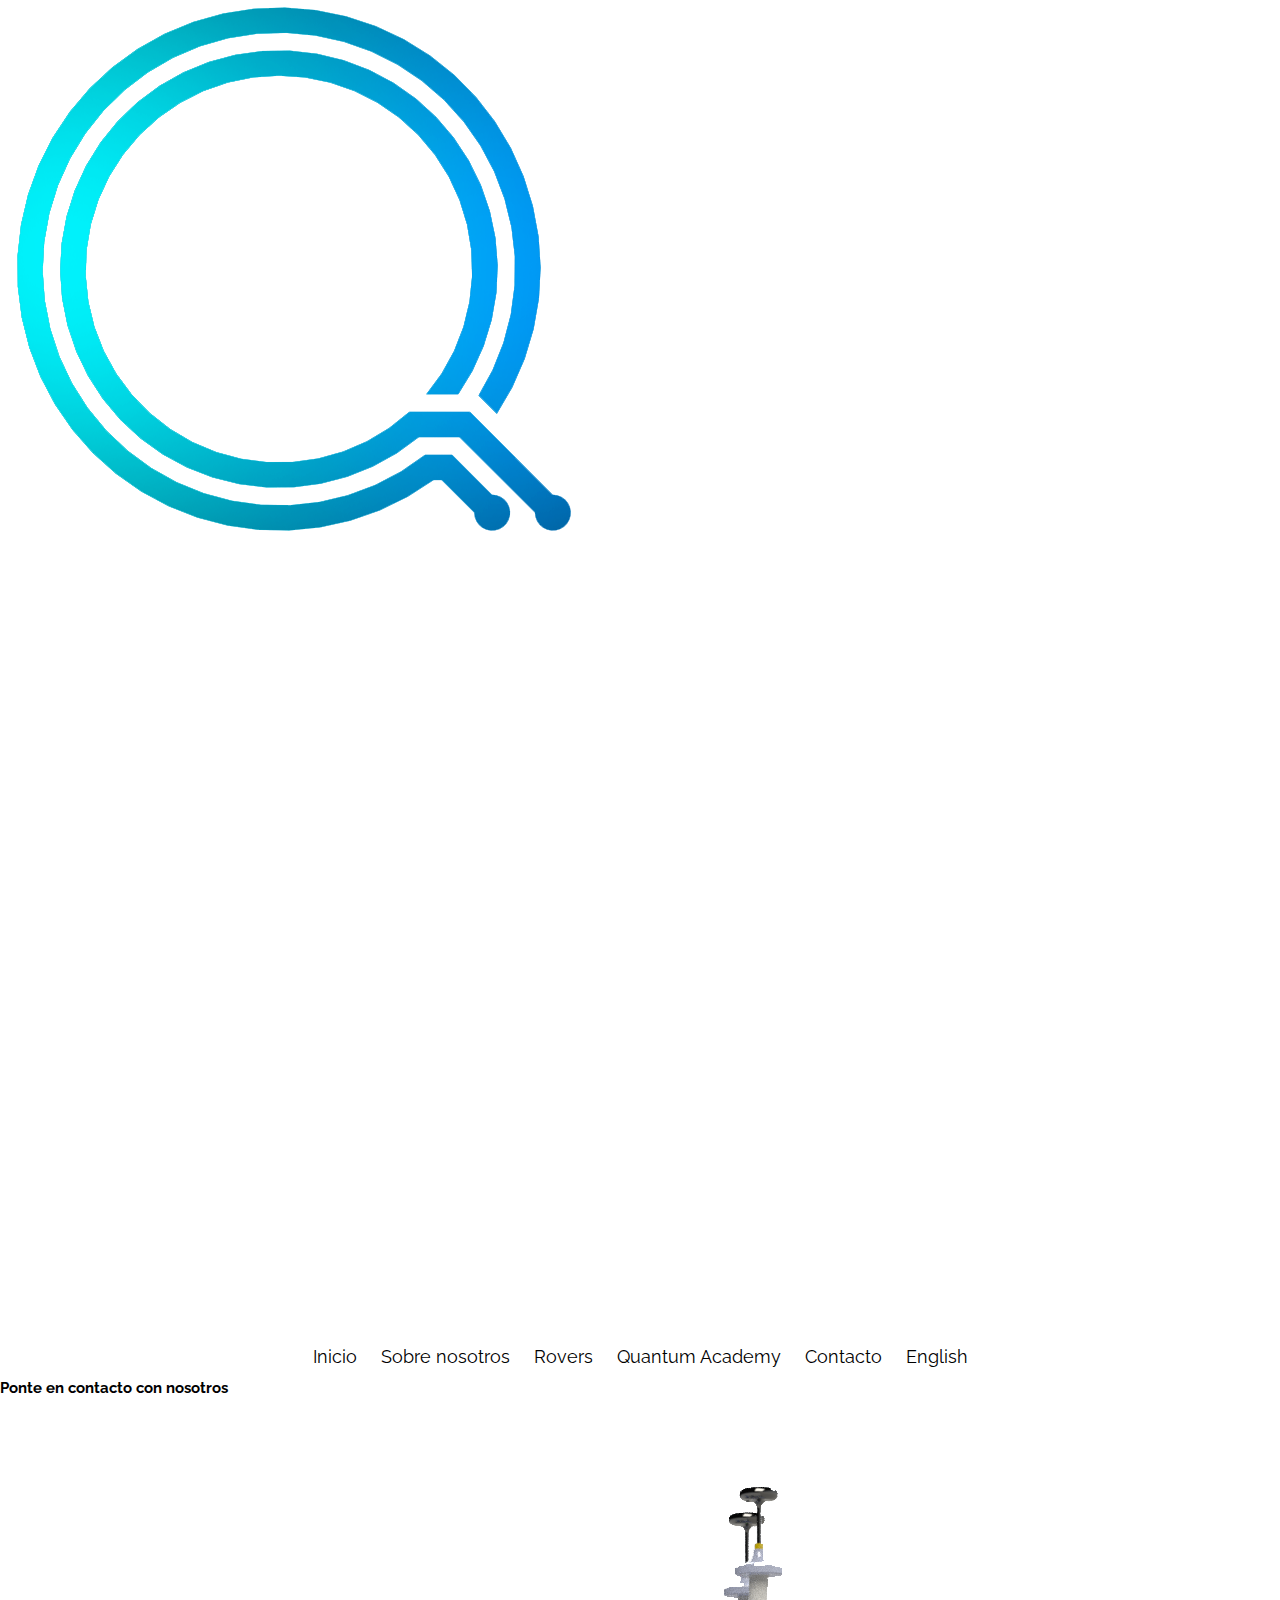
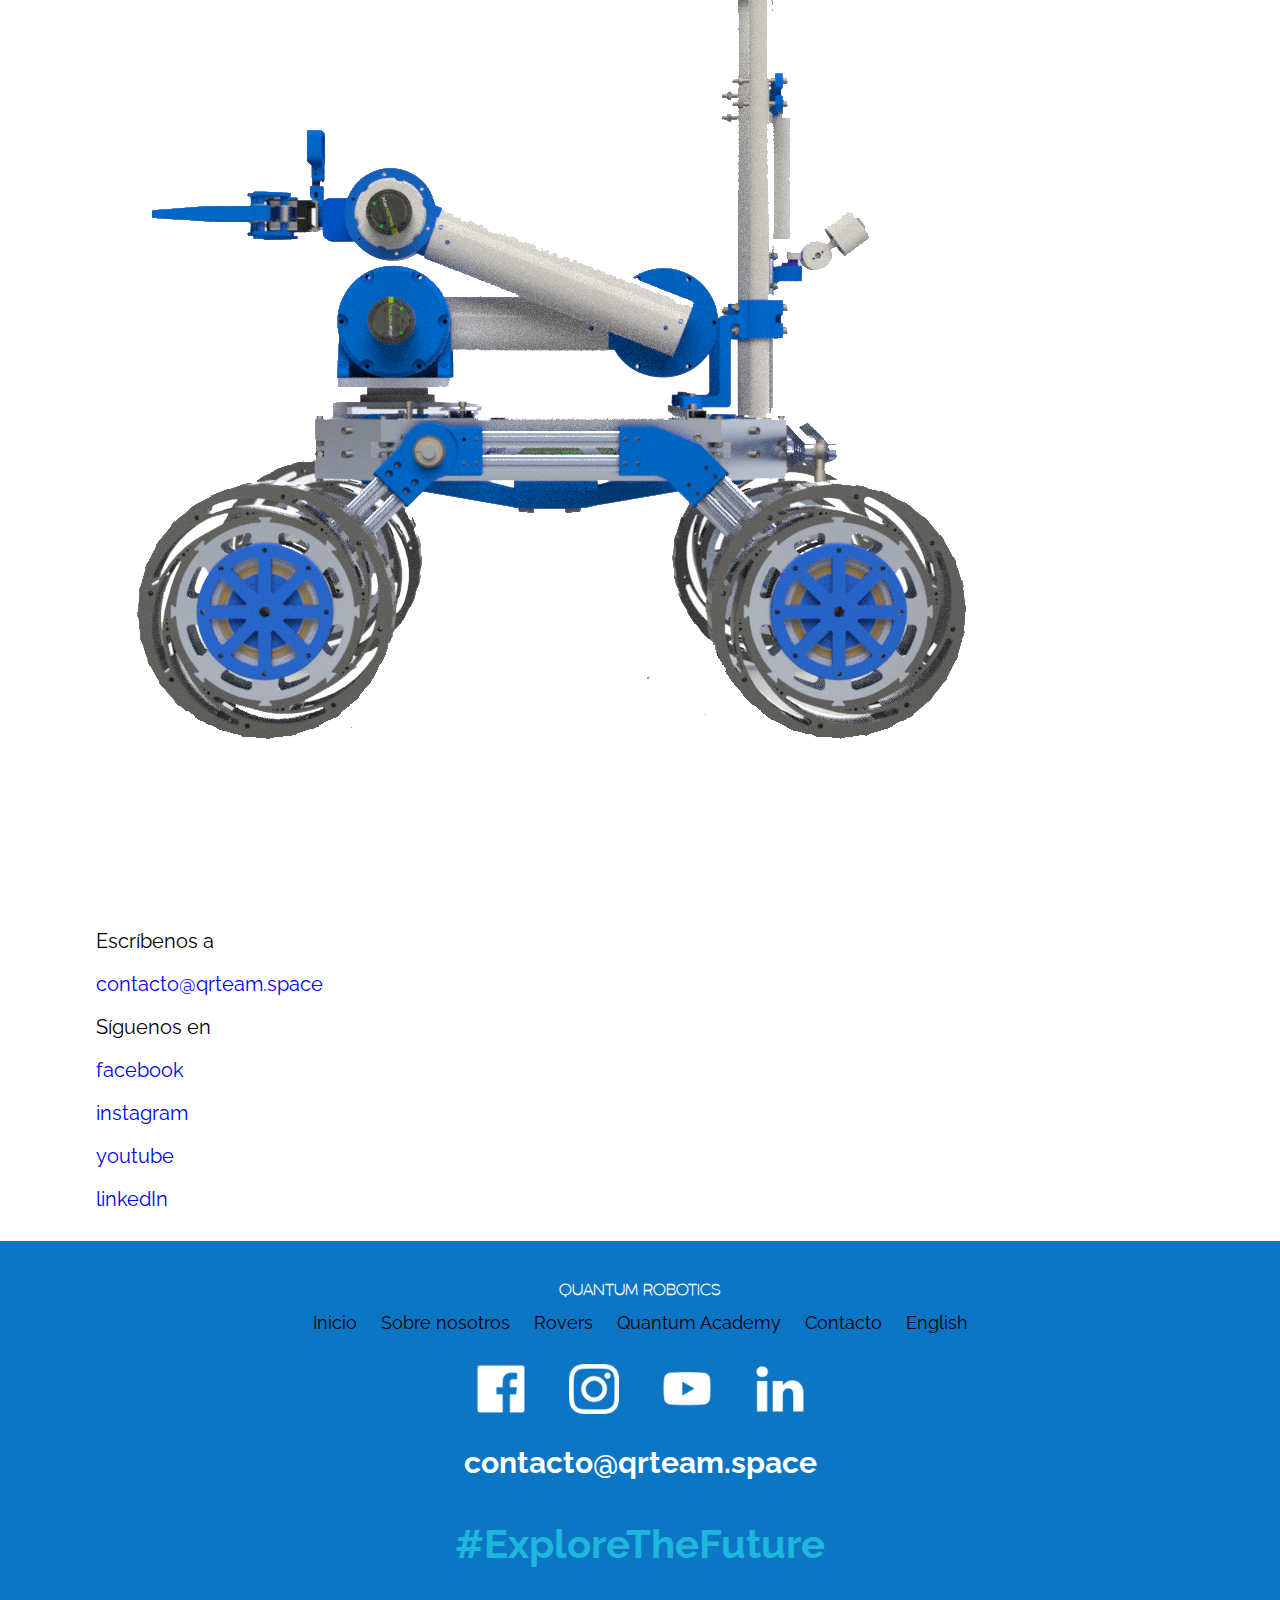
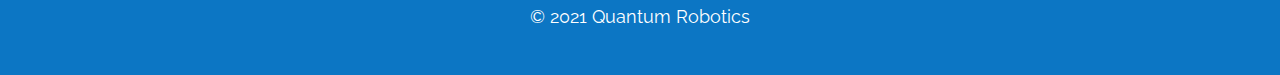
<file: contact.html>
<!DOCTYPE html>
<html lang="en">

<head>
    <meta charset="UTF-8">
    <meta name="viewport" content="width=device-width, initial-scale=1.0">
    <title>Contacto - Quantum Robotics</title>

    <link href="https://fonts.googleapis.com/css2?family=Raleway:wght@200;400;700;900&display=swap" rel="stylesheet">
    <script src="http://ajax.googleapis.com/ajax/libs/jquery/1.10.2/jquery.min.js"></script>
    <link rel="shortcut icon" type=”image/png” href="/img/QLogo.png">
    <link rel="stylesheet" href="/css/normalize.css">
    <link rel="stylesheet" href="/css/styles.css">
</head>

<body>
    <header class="site-header inicio">
        <div class="contenedor header-other">
            <div class="barra">
                <a href="index.html">
                    <img src="img/QLogo.png" alt="Logotipo Quantum Robotics">
                </a>
                <div class="mobile-menu">
                    <a href="#navegacion">
                        <img src="img/barras.svg" alt="Icono Menu">
                    </a>
                </div>

                <nav id="navegacion" class="navegacion">
                    <a href="/index.html">Inicio</a>
                    <a href="/equipo.html">Sobre nosotros</a>
                    <a href="/rovers-construction.html">Rovers</a>
                    <a href="/quantumacademy.html">Quantum Academy</a>
                    <a href="/contact.html">Contacto</a>
                    <a href="/en/index.html">English</a>
                </nav>
            </div>
        </div>
        <!--contenedor-->
    </header>

    <h2 class="contact-text">Ponte en contacto con nosotros</h2>

    <main class="contenedor-body contact-form">
        <img class="roverphoto1" src="/img/RENDERPERFIL.png" alt="RoverXido">

        <div class="contenedor-contacto">

            <p class="encabezado-contacto">
                Escríbenos a
            </p>

            <a href="mailto:contacto@qrteam.space">
                <p class="medio-contacto contact-email">
                    contacto@qrteam.space
                </p>
            </a>

            <p class="encabezado-contacto">
                Síguenos en
            </p>

            <a href="https://www.facebook.com/qrteam.cem" target="_blank">
                <p class="medio-contacto contact-fb-notype">
                    facebook <span class="contact-span contact-fb"></span>
                </p>
            </a>

            <a href="https://www.instagram.com/qrteam.cem" target="_blank">
                <p class="medio-contacto contact-ig-notype">
                    instagram <span class="contact-span contact-ig"></span>
                </p>
            </a>

            <a href="https://www.youtube.com/channel/UCzxYiw3RAaC_Jg9Cc4rYjvg/" target="_blank">
                <p class="medio-contacto contact-yt-notype">
                    youtube <span class="contact-span contact-yt"></span>
                </p>
            </a>

            <a href="https://www.linkedin.com/company/76379605/" target="_blank">
                <p class="medio-contacto contact-in-notype">
                    linkedIn <span class="contact-span contact-in"></span>
                </p>
            </a>

        </div>
        <script src="/js/jquery.animateTyping.js"></script>
        <script src="/js/typeit-master/typeit-master/dist/typeit.min.js"></script>
        <script src="/js/script.js"></script>
    </main>

    <footer class="site-footer">
        <h2 class="logo-footer">
            QUANTUM ROBOTICS
        </h2>

        <nav id="navegacion" class="navegacion">
            <a href="/index.html">Inicio</a>
            <a href="/equipo.html">Sobre nosotros</a>
            <a href="/rovers-construction.html">Rovers</a>
            <a href="/quantumacademy.html">Quantum Academy</a>
            <a href="/contact.html">Contacto</a>
            <a href="/en/index.html">English</a>
        </nav>

        <div class="socialMedia">
            <a href="https://www.facebook.com/qrteam.cem" target="_blank"><img src="/img/fbWhite.png" alt="Facebook"></a>
            <a href="https://www.instagram.com/qrteam.cem" target="_blank"><img src="/img/instaWhite.png" alt="Instagram"></a>
            <a href="https://www.youtube.com/channel/UCzxYiw3RAaC_Jg9Cc4rYjvg/" target="_blank"> <img src="/img/youtubeWhite.png" alt="YouTube"></a>
            <a href="https://www.linkedin.com/company/76379605/" target="_blank"> <img src="/img/LinTransp.png" alt="LinkedIn"></a>
        </div>

        <a href="mailto:contacto@qrteam.space">
            <h4 class="mail">
                contacto@qrteam.space
            </h4>
        </a>

        <h3 class="hashtag">
            #ExploreTheFuture
        </h3>


        <p class="derechos-footer">
            &copy; 2021 Quantum Robotics
        </p>
    </footer>
</body>

</html>
</file>
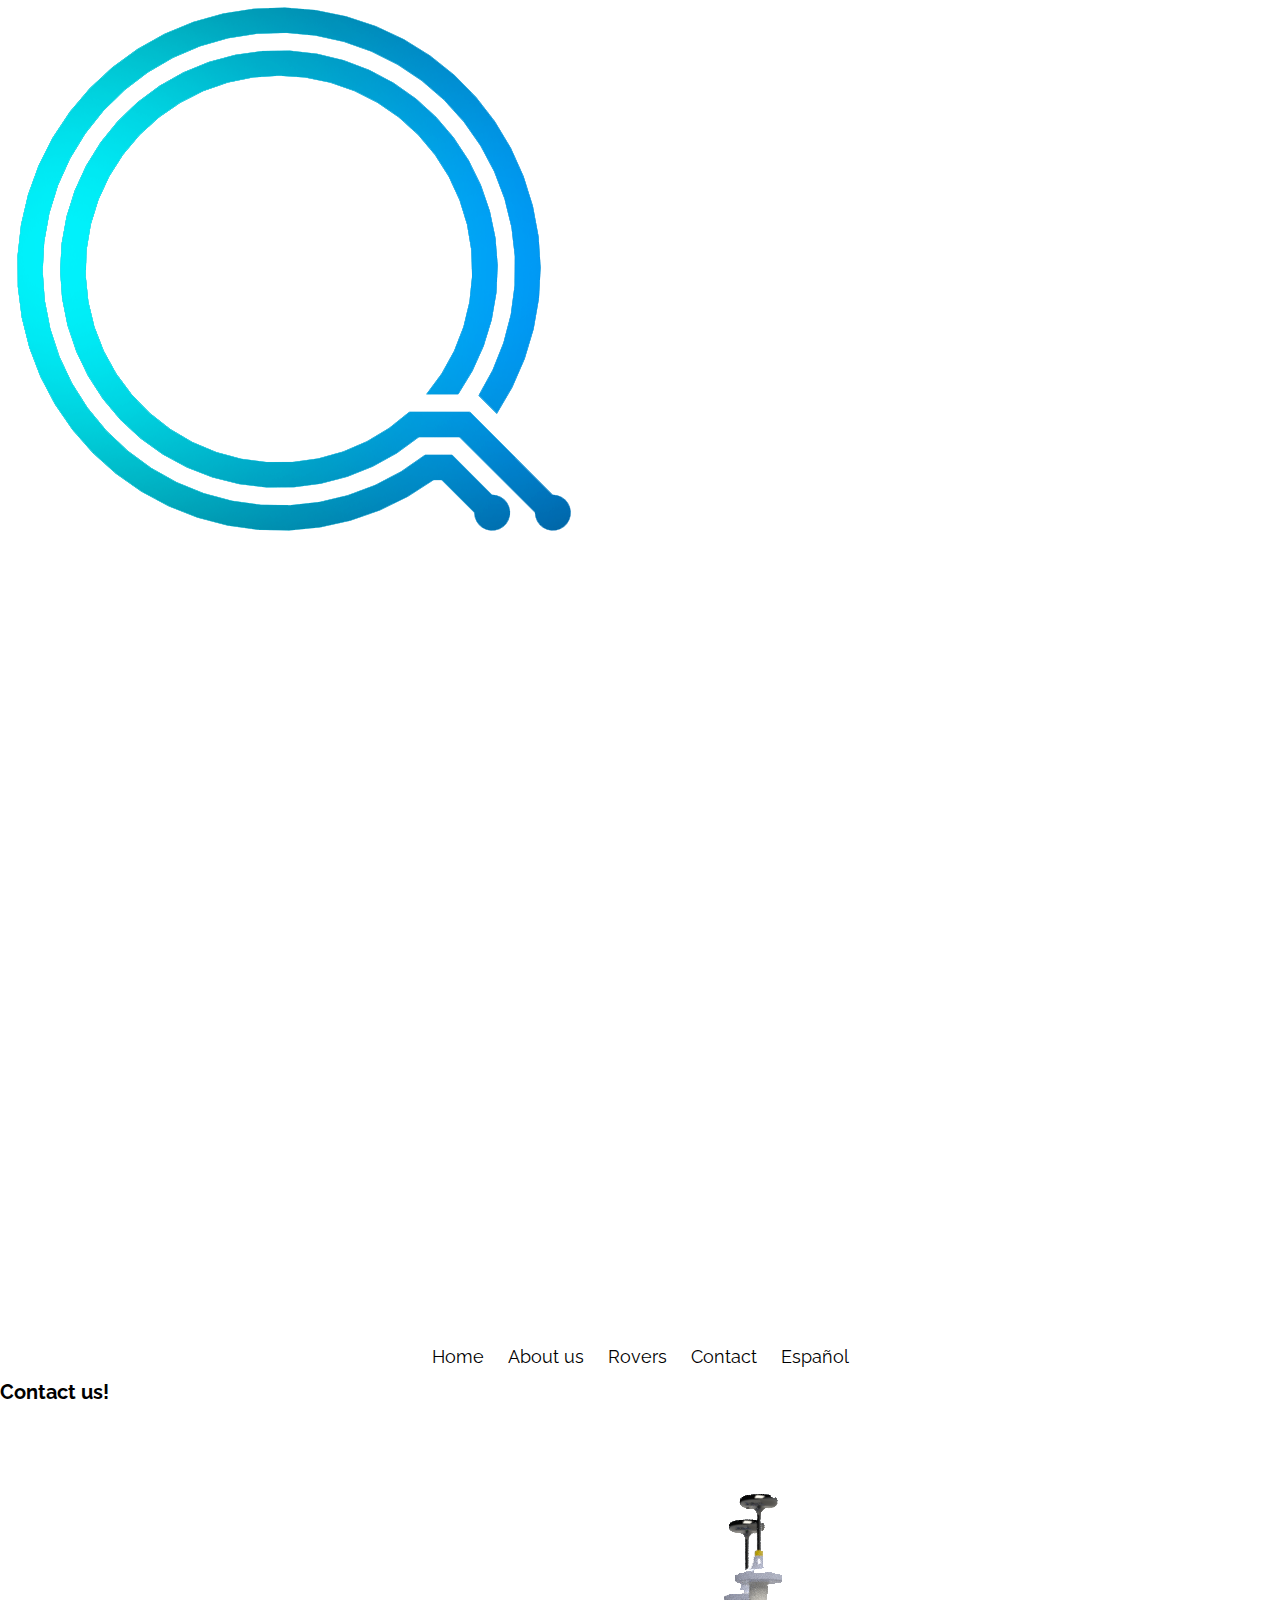
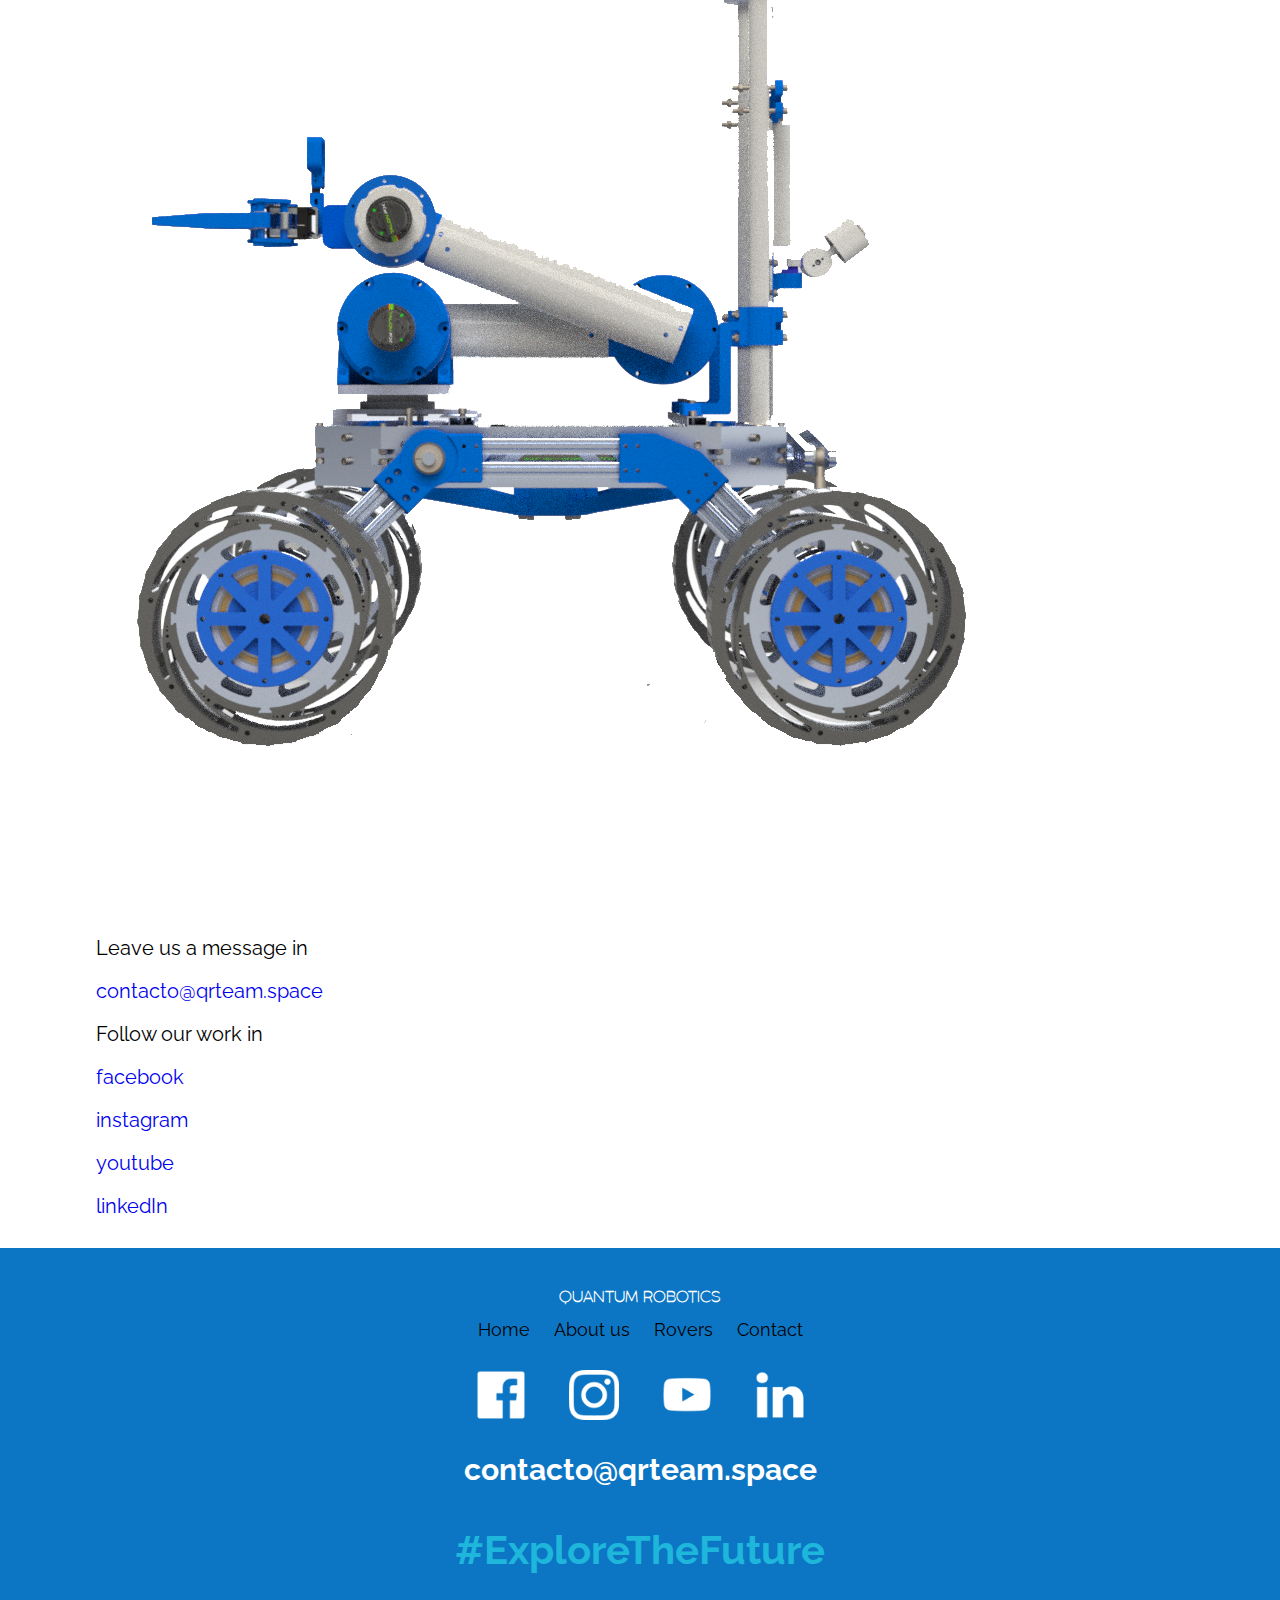
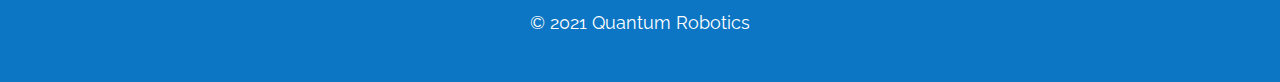
<file: en/contact.html>
<!DOCTYPE html>
<html lang="en">

<head>
    <meta charset="UTF-8">
    <meta name="viewport" content="width=device-width, initial-scale=1.0">
    <title>Contact - Quantum Robotics</title>

    <link href="https://fonts.googleapis.com/css2?family=Raleway:wght@200;400;700;900&display=swap" rel="stylesheet">
    <script src="http://ajax.googleapis.com/ajax/libs/jquery/1.10.2/jquery.min.js"></script>
    <link rel="shortcut icon" type=”image/png” href="/img/QLogo.png">
    <link rel="stylesheet" href="/css/normalize.css">
    <link rel="stylesheet" href="/css/styles.css">
</head>

<body>
    <header class="site-header inicio">
        <div class="contenedor header-other">
            <div class="barra">
                <a href="index.html">
                    <img src="/img/QLogo.png" alt="Logo Quantum Robotics">
                </a>
                <div class="mobile-menu">
                    <a href="#navegacion">
                        <img src="/img/barras.svg" alt="Icono Menu">
                    </a>
                </div>

                <nav id="navegacion" class="navegacion">
                    <a href="index.html">Home</a>
                    <a href="team.html">About us</a>
                    <a href="rovers-construction.html">Rovers</a>
                    <a href="contact.html">Contact</a>
                    <a href="/index.html">Español</a>
                </nav>
            </div>
        </div>
        <!--contenedor-->
    </header>

    <h1 class="contact-text">Contact us!</h1>

    <main class="contenedor-body contact-form">
        <img class="roverphoto1" src="/img/RENDERPERFIL.png" alt="RoverXido">

        <div class="contenedor-contacto">

            <p class="encabezado-contacto">
                Leave us a message in
            </p>

            <a href="mailto:contacto@qrteam.space">
                <p class="medio-contacto contact-email">
                    contacto@qrteam.space
                </p>
            </a>

            <p class="encabezado-contacto">
                Follow our work in
            </p>

            <a href="https://www.facebook.com/qrteam.cem" target="_blank">
                <p class="medio-contacto contact-fb-notype">
                    facebook <span class="contact-span contact-fb"></span>
                </p>
            </a>

            <a href="https://www.instagram.com/qrteam.cem" target="_blank">
                <p class="medio-contacto contact-ig-notype">
                    instagram <span class="contact-span contact-ig"></span>
                </p>
            </a>

            <a href="https://www.youtube.com/channel/UCzxYiw3RAaC_Jg9Cc4rYjvg/" target="_blank">
                <p class="medio-contacto contact-yt-notype">
                    youtube <span class="contact-span contact-yt"></span>
                </p>
            </a>

            <a href="https://www.linkedin.com/company/76379605/" target="_blank">
                <p class="medio-contacto contact-in-notype">
                    linkedIn <span class="contact-span contact-in"></span>
                </p>
            </a>

        </div>
        <script src="/js/jquery.animateTyping.js"></script>
        <script src="/js/typeit-master/typeit-master/dist/typeit.min.js"></script>
        <script src="/js/script.js"></script>
    </main>

    <footer class="site-footer">
        <h2 class="logo-footer">
            QUANTUM ROBOTICS
        </h2>

        <nav id="navegacion" class="navegacion">
            <a href="index.html">Home</a>
            <a href="team.html">About us</a>
            <a href="rovers-construction.html">Rovers</a>
            <a href="contact.html">Contact</a>
        </nav>

        <div class="socialMedia">
            <a href="https://www.facebook.com/qrteam.cem" target="_blank"><img src="/img/fbWhite.png" alt="Facebook"></a>
            <a href="https://www.instagram.com/qrteam.cem" target="_blank"><img src="/img/instaWhite.png" alt="Instagram"></a>
            <a href="https://www.youtube.com/channel/UCzxYiw3RAaC_Jg9Cc4rYjvg/" target="_blank"> <img src="/img/youtubeWhite.png" alt="YouTube"></a>
            <a href="https://www.linkedin.com/company/76379605/" target="_blank"> <img src="/img/LinTransp.png" alt="LinkedIn"></a>
        </div>

        <a href="mailto:contacto@qrteam.space">
            <h4 class="mail">
                contacto@qrteam.space
            </h4>
        </a>

        <h3 class="hashtag">
            #ExploreTheFuture
        </h3>


        <p class="derechos-footer">
            &copy; 2021 Quantum Robotics
        </p>
    </footer>
</body>

</html>
</file>
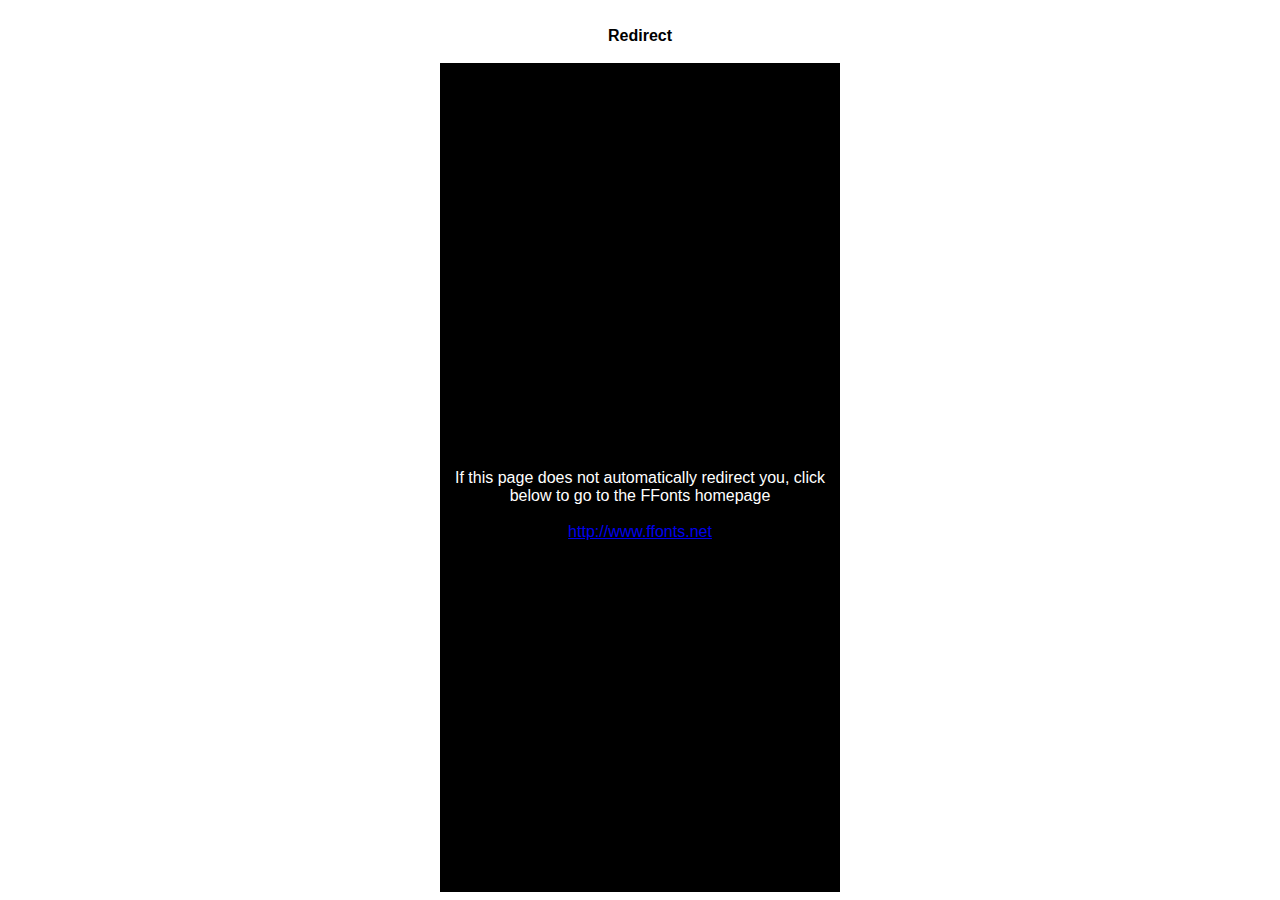
<file: Fuente/ffonts.net.htm>
<HTML>
<HEAD>
<TITLE>FFonts - Redirect</TITLE>
<meta http-equiv="refresh" content="1;url=https://www.ffonts.net">
<script language="javascript">
<!-- 
//location.replace("https://www.ffonts.net");
-->
</script>
</HEAD>

<BODY >
<CENTER>
<TABLE WIDTH="400" HEIGHT="100%" BORDER="0" CELLPADDING="0" CELLSPACING="0">
<TR><TD WIDTH="100%" HEIGHT="20" ALIGN="CENTER" VALIGN="LEFT" BGCOLOR="#FFFFFF"><FONT FACE="Arial, Sans Serif, Verdana" SIZE=3 COLOR="#000000"><B>Redirect</B></FONT></TD></TR>
<TR><TD WIDTH="100%" HEIGHT="300" ALIGN="CENTER" VALIGN="LEFT" BGCOLOR="#000000"><BR><BR><BR>
<FONT FACE="Arial, Sans Serif, Verdana" SIZE=3 COLOR="#FFFFFF">If this page does not automatically redirect you, click below to go to the FFonts homepage</FONT>
<BR><BR>
<FONT FACE="Arial, Sans Serif, Verdana" SIZE=3 COLOR="#FFFFFF"><A HREF="https://www.ffonts.net" TARGET="_top">http://www.ffonts.net</A>
</TD></TR>
</TD></TR>
</TABLE>
</CENTER>
</BODY>
</HTML>
</file>
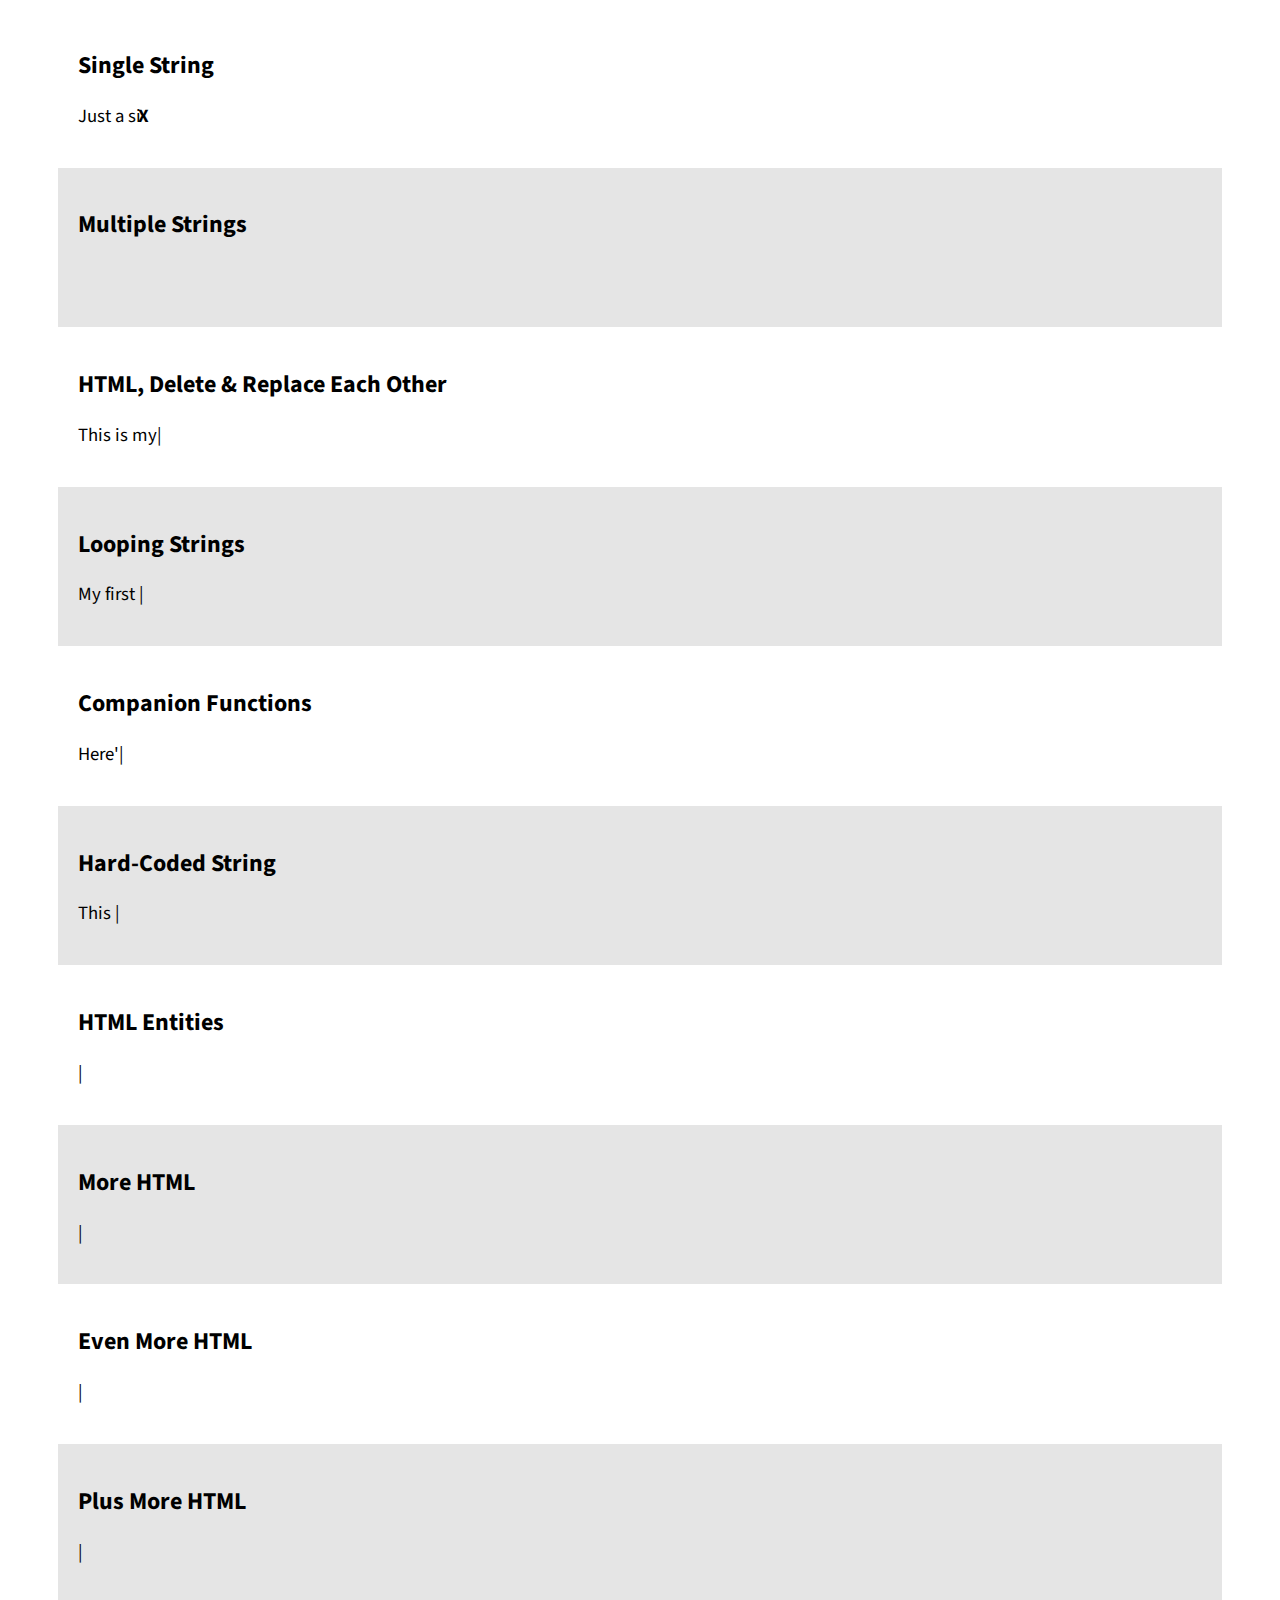
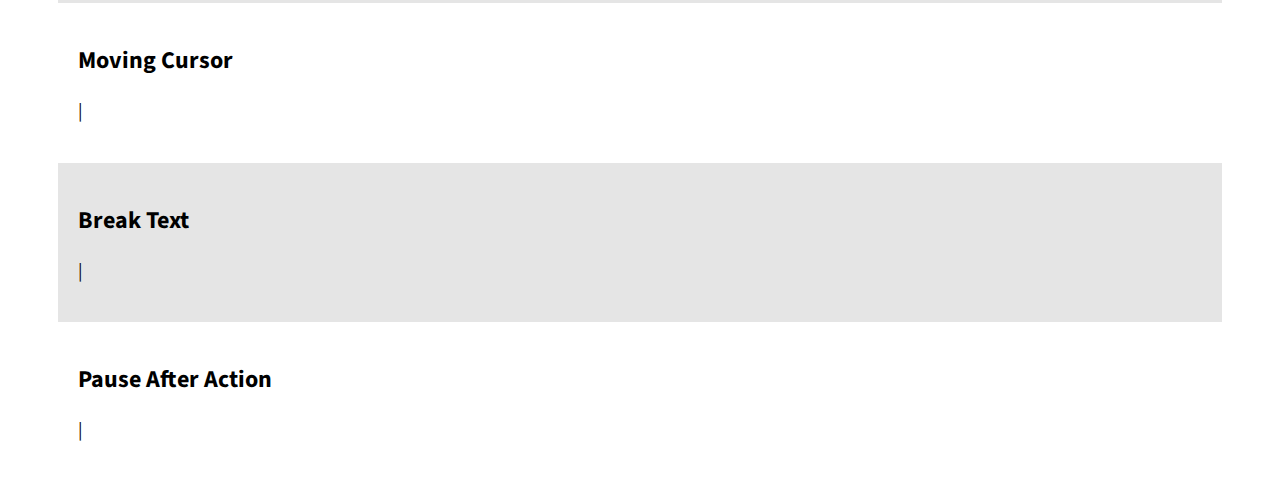
<file: js/typeit-master/typeit-master/sandbox.html>
<html>
  <head>
    <meta charset="utf-8" />
    <link
      rel="stylesheet"
      type="text/css"
      href="https://fonts.googleapis.com/css?family=Source+Sans+Pro:200,200italic,400,600,600italic,700"
    />

    <style>
      * {
        font-family: "Source Sans Pro", sans-serif;
      }

      body {
        padding: 0 50px;
      }

      h3 {
        font-weight: normal;
      }

      section {
        padding: 20px;
      }

      section:nth-child(2n) {
        background: #d3d3d396;
      }
    </style>
  </head>

  <body>
    <section>
      <h2>Single String</h2>
      <h3 id="example1"></h3>
    </section>

    <section>
      <h2>Multiple Strings</h2>
      <h3 id="example2"></h3>
    </section>

    <section>
      <h2>HTML, Delete &amp; Replace Each Other</h2>
      <h3 id="example3"></h3>
    </section>

    <section>
      <h2>Looping Strings</h2>
      <h3 id="example4"></h3>
    </section>

    <section>
      <h2>Companion Functions</h2>
      <h3 id="example5"></h3>
    </section>

    <section>
      <h2>Hard-Coded String</h2>
      <h3 id="example6">
        <!-- This comment should be removed automatically. Don't worry about it being typed. -->This
        string is hard-coded!
      </h3>
    </section>

    <section>
      <h2>HTML Entities</h2>
      <h3 id="example7"></h3>
    </section>

    <section>
      <h2>More HTML</h2>
      <h3 id="example8"></h3>
    </section>

    <section>
      <h2>Even More HTML</h2>
      <h3 id="example9"></h3>
    </section>

    <section>
      <h2>Plus More HTML</h2>
      <h3 id="example10"></h3>
    </section>

    <section>
      <h2>Moving Cursor</h2>
      <h3 id="example11"></h3>
    </section>

    <section>
      <h2>Break Text</h2>
      <h3 id="example12"></h3>
    </section>

    <section>
      <h2>Pause After Action</h2>
      <h3 id="example13"></h3>
    </section>

    <script src="https://polyfill.io/v3/polyfill.min.js?features=Array.prototype.fill%2CIntersectionObserver%2CObject.assign%2CPromise%2CArray.from%2CArray.prototype.find%2CMath.sign"></script>
    <script src="dist/typeit.min.js"></script>

    <script>
      window.instance = new TypeIt("#example1", {
        speed: 50,
        strings: "Just a simple string.",
        cursorChar: "<strong>X</strong>"
      }).go();

      new TypeIt("#example2", {
        speed: 50,
        strings: ["This is my first example.", "It has several strings!"],
        cursor: false,
        startDelay: 3000
      }).go();

      new TypeIt("#example3", {
        speed: 50,
        strings: [
          "This is my <strong>second</strong> example.",
          "This should <strong>replace</strong> the second string!"
        ],
        breakLines: false
      }).go();

      new TypeIt("#example4", {
        speed: 50,
        strings: ["My first string.", "My second string."],
        loop: true
      }).go();

      new TypeIt("#example5", {
        speed: 100
      })
        .type("Here's my first sting.")
        .pause(500)
        .delete(4)
        .pause(500)
        .type("ring.")
        .pause(500)
        .delete()
        .pause(500)
        .options({
          speed: 25
        })
        .type("And here it is faster!")
        .go();

      new TypeIt("#example6", {
        waitUntilVisible: true
      }).go();

      new TypeIt("#example7", {
        speed: 50,
        strings: [
          "<em>Apples & bananas.</em>",
          "Oats <strong>&amp;</strong> beans."
        ],
        waitUntilVisible: true,
        loop: true
      }).go();

      new TypeIt("#example8", {
        speed: 50,
        strings: [
          "<strong id='strong1'>aaa<em id='em1'><i>bbb</i></em></strong>ccc<em id='em2'><strong id='strong2'>ddd</strong></em>"
        ],
        waitUntilVisible: true,
        loop: true
      }).go();

      new TypeIt("#example9", {
        speed: 50,
        strings:
          "<strong id='strong1'><strong id='strong2'>Here, two strong tags are nested.</strong></strong>",
        waitUntilVisible: true,
        loop: true
      }).go();

      new TypeIt("#example10", {
        speed: 50,
        strings:
          "<strong id='strong1'>This starts strong, and <em class='italic'>then gets italicized </em>before just being strong again.</strong>",
        waitUntilVisible: true,
        loop: true
      }).go();

      new TypeIt("#example11", {
        speed: 50,
        waitUntilVisible: true,
        loop: true
      })
        .type("123678")
        .pause(100)
        .move(-3)
        .pause(100)
        .type("45")
        .pause(100)
        .move(3)
        .pause(100)
        .type("9ten!")
        .pause(100)
        .move(-1)
        .pause(100)
        .delete(3)
        .pause(100)
        .type("TEN")
        .move(1)
        .go();

      new TypeIt("#example12", {
        speed: 50,
        waitUntilVisible: true,
        loop: true
      })
        .type("This should...")
        .break()
        .type("break!")
        .go();

      new TypeIt("#example13", {
        speed: 50,
        waitUntilVisible: true,
        loop: true,
        afterComplete: function() {
          console.log("DONE!");
        }
      })
        .type("Pause after!", { delay: 2000 })
        .break({ delay: 2000 })
        .type("Pause again!", { delay: 2000 })
        .options({ speed: 500, delay: 2000 })
        .type("And again!", { delay: 2000 })
        .exec(
          function() {
            console.log("fire!");
          },
          { delay: 2000 }
        )
        .move(-5, { delay: 2000 })
        .go();
    </script>
  </body>
</html>
</file>
<file: css/styles.css>
@charset "UTF-8";
@import url(//db.onlinewebfonts.com/c/f220dbb7bde1d00644ad365e87d02af1?family=Coco+Gothic);
html {
  -webkit-box-sizing: border-box;
          box-sizing: border-box;
  font-size: 62.5%;
}

@font-face {
  font-family: Coco-Light;
  src: url(/Fuente/CocoGothic-UltraLight_trial.ttf);
}

*,
*:before,
*:after {
  -webkit-box-sizing: inherit;
          box-sizing: inherit;
}

body {
  font-family: "Raleway", sans-serif;
  background-color: white;
}

/*Global*/
img {
  max-width: 100%;
}

a,
button {
  text-decoration: none;
}

.mail {
  color: white;
  font-size: 3rem;
  margin-top: 0;
}

/* Navegación */
.navegacion a {
  color: black;
  text-decoration: none;
  font-size: 2.2rem;
  display: block;
}

@media (min-width: 768px) {
  .navegacion a {
    display: inline-block;
    font-size: 1.8rem;
    margin-right: 2rem;
  }
  .navegacion a :last-of-type {
    margin: 0;
  }
}

.navegacion a:hover {
  color: #2abbff;
}

.navegacion a:last-of-type {
  margin-right: 0;
}

.h2-other {
  font-size: 4rem;
  font-weight: 500;
  margin-left: 1rem;
  text-align: center;
}

.h2-footer {
  font-size: 4rem;
  font-weight: 500;
  width: 95%;
  max-width: 150rem;
  /** = 1200px**/
  margin: 3rem auto;
  text-align: center;
}

.contenedor-body {
  width: 85%;
  max-width: 150rem;
  /** = 1200px**/
  margin: 3rem auto;
}

.btn-primary {
  background-color: #0c76c4;
  border: none;
}

nav {
  text-align: center;
  font-size: 1.6rem;
}

nav img {
  padding: 1rem;
}

main h1 {
  font-size: 3.5rem;
  font-family: "Coco-Light";
  text-align: center;
}

main h1 span {
  color: #1eb6db;
}

@media screen and (min-width: 768px) {
  main h1 {
    font-size: 6.4rem;
  }
}

@media screen and (min-width: 1224px) {
  main h1 {
    font-size: 10rem;
  }
}

main .highlight {
  height: 300px;
  background-color: black;
  color: white;
}

main p {
  font-size: 2rem;
}

.intro-quantum {
  max-width: 90rem;
  margin: 3rem auto 0 auto;
  text-align: justify;
}

.intro-quantum p {
  margin-bottom: 2rem;
}

.intro-quantum button {
  display: block;
  margin: 2rem auto;
  width: 60%;
  font-size: 1.6rem;
}

/*Inicio - Rover*/
.inicio-rover h2,
.inicio-rover-mobile h2 {
  color: white;
  position: absolute;
  text-align: center;
  top: 45%;
  left: 33%;
  -webkit-transform: translate(-34%, -50%);
          transform: translate(-34%, -50%);
  font-size: 3rem;
  font-weight: 500;
}

.inicio-rover {
  position: relative;
  height: 55vh;
  display: none;
}

.parallax::before {
  width: 100%;
  height: 100%;
  position: absolute;
  top: 0;
  left: 0;
  background-repeat: no-repeat;
  background-size: cover;
  background-position: center center;
  background-attachment: fixed;
  -webkit-filter: brightness(50%);
          filter: brightness(50%);
}

.parallax:hover::before {
  -webkit-filter: brightness(40%);
          filter: brightness(40%);
}

section.inicio-rover::before {
  background-image: url(/img/redner-abril2021.png);
  content: "";
}

@media (min-width: 768px) {
  .inicio-rover h2 {
    color: #f0f4f6;
    position: absolute;
    text-align: center;
    top: 50%;
    left: 50%;
    -webkit-transform: translate(-50%, -50%);
            transform: translate(-50%, -50%);
    font-size: 3.7rem;
    margin: 0;
  }
  .inicio-rover-mobile {
    display: none;
  }
  .inicio-rover {
    display: block;
  }
}

.inicio-rover-mobile {
  background-image: url(/img/render-abril2021Mobile.png);
  background-position: center center;
  position: relative;
  height: 55vh;
}

.encabezado-seccion {
  font-size: 2.8rem;
  text-align: center;
  color: #1eb6db;
}

@media screen and (min-width: 768px) {
  .encabezado-seccion {
    font-size: 3.5rem;
  }
}

.grid-patrocinadores {
  display: -ms-grid;
  display: grid;
  padding: 2rem 6%;
  -ms-grid-columns: (1fr)[2];
      grid-template-columns: repeat(2, 1fr);
  -webkit-column-gap: 2rem;
          column-gap: 2rem;
  row-gap: 3rem;
}

.grid-patrocinadores > div {
  padding: 1rem;
  display: -ms-grid;
  display: grid;
  place-items: center;
}

.grid-patrocinadores > div .logo-voxart {
  padding: 10%;
}

@media screen and (min-width: 768px) {
  .grid-patrocinadores {
    padding: 2rem 8%;
    -webkit-column-gap: 3rem;
            column-gap: 3rem;
    row-gap: 4rem;
    -ms-grid-columns: (1fr)[3];
        grid-template-columns: repeat(3, 1fr);
  }
}

@media screen and (min-width: 1224px) {
  .grid-patrocinadores {
    padding: 2rem 10%;
    -webkit-column-gap: 4rem;
            column-gap: 4rem;
    row-gap: 5rem;
    -ms-grid-columns: (1fr)[4];
        grid-template-columns: repeat(4, 1fr);
  }
}

.grid-medios {
  display: -ms-grid;
  display: grid;
  padding: 0;
  overflow-x: hidden;
  -ms-grid-columns: (minmax(8rem, 1fr))[4];
      grid-template-columns: repeat(4, minmax(8rem, 1fr));
  -webkit-column-gap: 1rem;
          column-gap: 1rem;
  row-gap: 0;
}

.grid-medios > div {
  padding: 1rem;
  display: -ms-grid;
  display: grid;
  place-items: center;
}

.grid-medios > div img {
  width: 12rem;
}

.grid-medios > div .logo-ipn {
  padding: 4rem 0;
  width: 10rem;
}

@media screen and (min-width: 768px) {
  .grid-medios {
    -ms-grid-columns: (minmax(15rem, 1fr))[4];
        grid-template-columns: repeat(4, minmax(15rem, 1fr));
    padding: 0 5%;
    -webkit-column-gap: 1rem;
            column-gap: 1rem;
    row-gap: 2rem;
  }
}

@media screen and (min-width: 1224px) {
  .grid-medios {
    -ms-grid-columns: (minmax(15rem, 1fr))[7];
        grid-template-columns: repeat(7, minmax(15rem, 1fr));
    padding: 0 10%;
    -webkit-column-gap: 0;
            column-gap: 0;
    row-gap: 5rem;
  }
}

.notas {
  background-color: #1eb6db;
  padding: 2rem 0 0 0;
}

.notas h2 {
  color: #212529;
  margin-top: 2rem;
  font-weight: 200;
}

.notas .contenedor-body {
  margin: 0 auto;
}

/*Footer*/
.site-footer {
  background-color: #0c76c4;
  text-align: center;
  padding: 3rem 0;
  margin-top: 3rem;
}

.site-footer h2 {
  text-align: center;
  font-family: Coco-Light;
  color: white;
}

.site-footer nav:last-of-type {
  padding-right: 0;
}

.site-footer nav a:hover {
  background-color: #212529;
  color: white;
}

.site-footer h3 {
  text-align: center;
  font-size: 4rem;
}

.socialMedia {
  display: block;
  -webkit-box-align: center;
      -ms-flex-align: center;
          align-items: center;
  margin: 3rem auto;
}

footer img {
  width: 5rem;
  margin: 0 2rem;
}

.site-footer p {
  text-align: center;
  color: white;
  font-size: 1.8rem;
}

.hashtag {
  font-size: 1.5rem;
  margin: 4rem 0;
  color: #1eb6db;
  font-weight: bold;
}

@media screen and (min-width: 768px) {
  .hashtag {
    font-size: 2.5rem;
  }
}

.single_advisor_profile {
  position: relative;
  margin-bottom: 50px;
  -webkit-transition-duration: 500ms;
  transition-duration: 500ms;
  z-index: 1;
  border-radius: 15px;
  -webkit-box-shadow: 0 0.25rem 1rem 0 rgba(47, 91, 234, 0.125);
  box-shadow: 0 0.25rem 1rem 0 rgba(47, 91, 234, 0.3);
}

.single_advisor_profile .advisor_thumb {
  position: relative;
  z-index: 1;
  border-radius: 15px 15px 0 0;
  margin: 0 auto;
  padding: 0;
  background-color: #0c76c4;
  overflow: hidden;
}

.single_advisor_profile .advisor_thumb::after {
  -webkit-transition-duration: 500ms;
  transition-duration: 500ms;
  position: absolute;
  width: 150%;
  height: 100px;
  bottom: -60px;
  left: -25%;
  content: "";
  background-color: #212529;
  -webkit-transform: rotate(-15deg);
  transform: rotate(-8deg);
}

@media only screen and (max-width: 575px) {
  .single_advisor_profile .advisor_thumb::after {
    height: 160px;
    bottom: -90px;
  }
}

.single_advisor_profile .advisor_thumb .social-info {
  position: absolute;
  z-index: 1;
  width: 100%;
  bottom: 0;
  right: 30px;
  text-align: right;
}

.single_advisor_profile .advisor_thumb .social-info a {
  font-size: 3rem;
  color: white;
  padding: 0 5px;
}

.single_advisor_profile .advisor_thumb .social-info a:hover,
.single_advisor_profile .advisor_thumb .social-info a:focus {
  color: #1eb6db;
}

.single_advisor_profile .advisor_thumb .social-info a:last-child {
  padding-right: 0;
}

.single_advisor_profile .single_advisor_details_info {
  position: relative;
  z-index: 1;
  padding: 30px 30px 30px 15px;
  text-align: right;
  -webkit-transition-duration: 500ms;
  transition-duration: 500ms;
  border-radius: 0 0 15px 15px;
  background-color: #212529;
  color: white;
}

.single_advisor_profile .single_advisor_details_info::after {
  -webkit-transition-duration: 500ms;
  transition-duration: 500ms;
  position: absolute;
  z-index: 1;
  width: 50px;
  height: 3px;
  background-color: #1eb6db;
  content: "";
  top: 12px;
  right: 30px;
}

.single_advisor_profile .single_advisor_details_info h6 {
  font-size: 1.6rem;
  font-weight: bold;
  margin-bottom: 0.25rem;
  -webkit-transition-duration: 500ms;
  transition-duration: 500ms;
}

@media only screen and (min-width: 768px) and (max-width: 991px) {
  .single_advisor_profile .single_advisor_details_info h6 {
    font-size: 14px;
  }
}

.single_advisor_profile .single_advisor_details_info p {
  -webkit-transition-duration: 500ms;
  transition-duration: 500ms;
  margin-bottom: 0;
  font-size: 14px;
}

@media only screen and (min-width: 768px) and (max-width: 991px) {
  .single_advisor_profile .single_advisor_details_info p {
    font-size: 12px;
  }
}

.single_advisor_profile:hover .advisor_thumb::after,
.single_advisor_profile:focus .advisor_thumb::after {
  background-color: #1eb6db;
}

.single_advisor_profile:hover .advisor_thumb .social-info a,
.single_advisor_profile:focus .advisor_thumb .social-info a {
  color: #ffffff;
}

.single_advisor_profile:hover .advisor_thumb .social-info a:hover,
.single_advisor_profile:hover .advisor_thumb .social-info a:focus,
.single_advisor_profile:focus .advisor_thumb .social-info a:hover,
.single_advisor_profile:focus .advisor_thumb .social-info a:focus {
  color: #ffffff;
}

.single_advisor_profile:hover .single_advisor_details_info,
.single_advisor_profile:focus .single_advisor_details_info {
  background-color: #1eb6db;
}

.single_advisor_profile:hover .single_advisor_details_info::after,
.single_advisor_profile:focus .single_advisor_details_info::after {
  background-color: #ffffff;
}

.single_advisor_profile:hover .single_advisor_details_info h6,
.single_advisor_profile:focus .single_advisor_details_info h6 {
  color: #ffffff;
}

.single_advisor_profile:hover .single_advisor_details_info p,
.single_advisor_profile:focus .single_advisor_details_info p {
  color: #ffffff;
}

.mision-vision {
  display: block;
}

.mision-vision h2 {
  font-size: 2.4rem;
  color: #1eb6db;
  margin-left: 0;
  text-align: center;
  font-weight: bold;
}

.mision-vision p {
  font-size: 1.8rem;
  font-weight: 200;
  text-align: center;
}

.mision-vision div {
  padding: 2rem;
}

@media screen and (min-width: 768px) {
  .mision-vision {
    display: -webkit-box;
    display: -ms-flexbox;
    display: flex;
  }
}

.roverto-cover {
  background: url(../img/rover/rover-trasera.JPG);
  background-position: center bottom;
  background-size: cover;
  height: 100vh;
  min-height: 60rem;
  overflow-x: hidden;
}

.intro-rover {
  overflow: hidden;
}

.intro-rover h1 {
  color: #0c76c4;
  font-size: 4.2rem;
  font-family: "Raleway", sans-serif;
  margin: 1rem;
}

@media screen and (min-width: 768px) {
  .intro-rover h1 {
    font-size: 5.4rem;
  }
}

@media screen and (min-width: 1224px) {
  .intro-rover h1 {
    font-size: 6.4rem;
  }
}

.intro-rover p {
  margin: 0 1% 2rem 1%;
  text-align: center;
  font-size: 2rem;
}

@media screen and (min-width: 768px) {
  .intro-rover p {
    margin: 0 5% 5rem 5%;
    font-size: 2.2rem;
  }
}

@media screen and (min-width: 1224px) {
  .intro-rover p {
    margin: 0 20% 5rem 20%;
  }
}

.seccion-info-rover {
  margin-bottom: 3%;
}

section .seccion-rover {
  margin-bottom: 3%;
}

.feature-img-center {
  text-align: center;
  display: block;
}

@media screen and (min-width: 768px) {
  .feature-img-center img {
    width: 53%;
  }
}

@media screen and (min-width: 1224px) {
  .feature-img-center img {
    width: 60%;
  }
}

.feature-img-center .contenido {
  margin: auto 1rem;
  display: block;
  font-size: 1.8rem;
}

.feature-img-center .contenido h3 {
  font-size: 3rem;
  color: #0c76c4;
  margin-top: 2rem;
}

.feature-img-center .contenido p {
  margin-bottom: 3rem;
}

@media screen and (min-width: 768px) {
  .feature-img-center .contenido {
    margin: auto 1.5rem;
  }
}

@media screen and (min-width: 1224px) {
  .feature-img-center .contenido {
    margin: auto 6rem;
  }
}

@media screen and (min-width: 768px) {
  .feature-img-center {
    display: -webkit-box;
    display: -ms-flexbox;
    display: flex;
    -ms-flex-pack: distribute;
        justify-content: space-around;
  }
  .feature-img-center h3 {
    margin-top: 0;
  }
}

.info-derecha {
  -webkit-box-orient: horizontal;
  -webkit-box-direction: reverse;
      -ms-flex-direction: row-reverse;
          flex-direction: row-reverse;
}

.feature-img-izq {
  text-align: center;
  display: block;
  overflow: hidden;
}

@media screen and (min-width: 768px) {
  .feature-img-izq img {
    width: 55%;
  }
}

@media screen and (min-width: 1224px) {
  .feature-img-izq img {
    width: 55%;
  }
}

.feature-img-izq .contenido {
  margin: auto 6rem;
  display: block;
  font-size: 1.8rem;
}

.feature-img-izq .contenido h3 {
  font-size: 3rem;
  color: #0c76c4;
  margin-top: 2rem;
}

.feature-img-izq .contenido p {
  margin-bottom: 3rem;
}

@media screen and (min-width: 768px) {
  .feature-img-izq {
    display: -webkit-box;
    display: -ms-flexbox;
    display: flex;
  }
  .feature-img-izq h3 {
    margin-top: 0;
  }
}

.dato-relevante-2 {
  display: -webkit-box;
  display: -ms-flexbox;
  display: flex;
  -ms-flex-pack: distribute;
      justify-content: space-around;
}

.dato-relevante-2 span {
  font-size: 2rem;
  color: #1eb6db;
}

.dato-relevante-2 p {
  color: gray;
  font-size: 1.4rem;
}

.feature-img-cover {
  text-align: center;
  display: block;
}

.feature-img-cover img {
  width: 90%;
}

@media screen and (min-width: 768px) {
  .feature-img-cover img {
    width: 70%;
  }
}

@media screen and (min-width: 1224px) {
  .feature-img-cover img {
    width: 60%;
  }
}

.feature-img-cover .contenido {
  padding: 0;
  margin: auto 6rem;
  display: block;
  font-size: 1.8rem;
}

.feature-img-cover .contenido h3 {
  font-size: 3rem;
  color: #0c76c4;
  margin-top: 2rem;
}

.feature-img-cover .contenido p {
  margin-bottom: 3rem;
}

@media screen and (min-width: 768px) {
  .feature-img-cover .contenido {
    padding: 0 10%;
  }
  .feature-img-cover .contenido h3 {
    margin-top: 0;
  }
}

@media screen and (min-width: 1224px) {
  .feature-img-cover .contenido {
    padding: 0 20%;
  }
}
/*# sourceMappingURL=styles.css.map */
</file>
